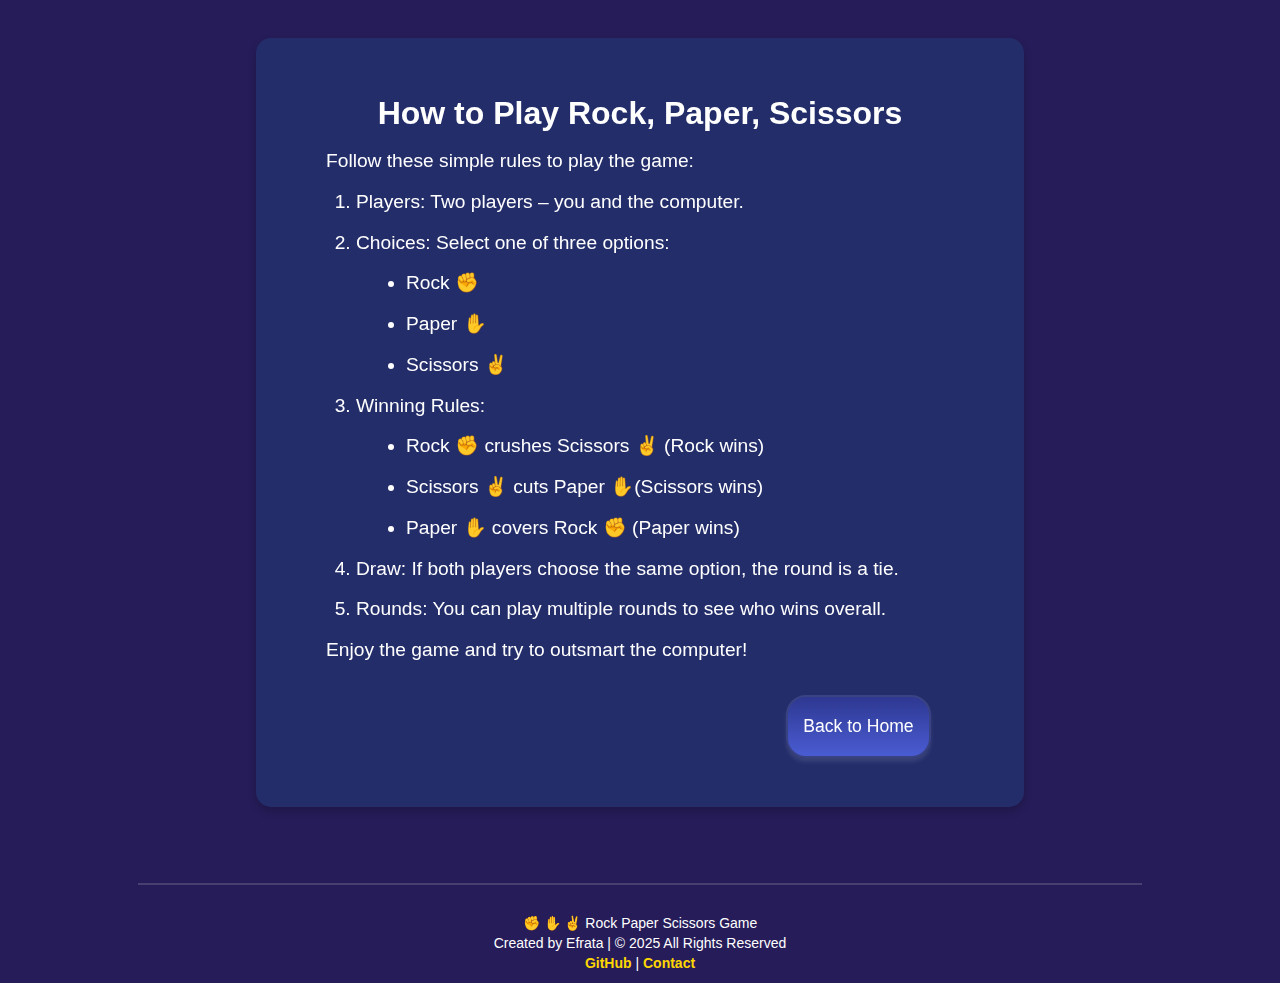
<file: help.html>
<!DOCTYPE html>
<html lang="en">
<head>
    <meta charset="UTF-8">
    <meta name="viewport" content="width=device-width, initial-scale=1.0">
    <title>Document</title>
    <link rel="stylesheet" href="style/common.css">
    <link rel="stylesheet" href="style/help.css">
</head>
<body>
    <section class="help-container">
        <h1>How to Play Rock, Paper, Scissors</h1>
        <p>Follow these simple rules to play the game:</p>
        <ol>
            <li>Players: Two players – you and the computer.</li>
            <li>Choices: Select one of three options:</li>
            <ul>
                <li>Rock ✊</li>
                <li>Paper ✋ </li>  
                <li>Scissors ✌️</li>
            </ul>
            <li>Winning Rules:</li>
            <ul>
                <li>Rock ✊ crushes Scissors ✌️ (Rock wins)</li>
                <li>Scissors ✌️ cuts Paper ✋(Scissors wins)</li>
                <li>Paper ✋ covers Rock ✊ (Paper wins)</li>
            </ul>
            <li>Draw: If both players choose the same option, the round is a tie.</li>
            <li>Rounds: You can play multiple rounds to see who wins overall.</li>
        </ol>
        <p>Enjoy the game and try to outsmart the computer!</p>

        <div class="back-btn-container">
            <button class="back-btn" onclick="location.href='index.html'">Back to Home</button>
        </div>
    </section>

    <footer>
        <div class="footer-line"></div>
        <p>✊ ✋ ✌️ Rock Paper Scissors Game</p>
        <p>Created by Efrata | © 2025 All Rights Reserved</p>
        <p>
            <a href="https://github.com/your-username" target="_blank" >GitHub</a> | 
            <a href="mailto:youremail@example.com" >Contact</a>
        </p>
    </footer>
</body>
</html>
</file>
<file: style/common.css>
*{
    margin: 0;
    padding: 0;
    box-sizing: border-box;
    font-family: 'inter', sans-serif,serif;
}

html, body {
  height: 100%;
  width: 100%;
  background-color: #261C59;      /* make page take full height */
  margin: 0;         /* remove default margin */
  padding: 0;
  display: flex;
  flex-direction: column;
}

  footer {
  background: #261C59;
  color: white;
  text-align: center;
  font-family: Arial, sans-serif;
  font-size: 14px;
  margin-top: auto;
  padding: 8px 12px; /* reduced height */
  border-top: 0px solid rgba(255, 255, 255, 0.2); /* subtle top border */
  /* box-shadow: 0px -3px 6px rgba(0, 0, 0, 0.3); shadow above footer */
  position: relative; /* keeps it normal flow */
}
footer a {
  color: #FFD700; /* golden link color */
  text-decoration: none;
  font-weight: bold;
}
footer a:hover {
  text-decoration: underline;
}
footer p {
  margin: 4px 0; /* reduced spacing between lines */
}
.footer-line {
  width: 80%;
  height: 2px;
  background: rgba(205, 204, 204, 0.2); /* subtle line */
  margin: 30px auto /* space between line and text */
}
</file>
<file: style/help.css>
h1{
    color: white;
    font-size: 2rem;
    text-align: center;
    margin: 5% 0 2% 0;
    font-family: 'Jokerman', sans-serif;
}

.help-container{
    width: 60%;
    height: auto;
    margin: 3% auto;
    background: rgba(0, 195, 255, 0.1);
    border-radius: 15px;
    padding: 20px;
    color: white;
    font-size: 1.2rem;
    box-shadow: 0 4px 8px rgba(0,0,0,0.2);
    backdrop-filter: blur(10px);
}
.help-container p{
    margin: 10px 0;
    margin-left: 50px;
    line-height: 1.6;
}
.help-container ul{
    margin-left: 50px;
    list-style-type: disc;
}
.help-container li{
    margin: 10px 0;
    margin-left: 30px;
    line-height: 1.6;
}
.help-container ol{
    margin-left: 50px;
    list-style-type: decimal;
}

.help-container .back-btn{
    display: flex;
    margin: 4% 4% 4% 70%;
    width: 20%;
    height: 7vh;
    border-radius: 20px;
    border: 2px solid #394384;
    justify-content: space-around;
    align-items: center;
    color: white;
    font-size: 1.1rem;
    background: linear-gradient(#2e3891, #4a5cd3);
    box-shadow:  0px 4px 4px rgba(255, 255, 255, 0.1);
    transition: transform ease-in-out 0.3s;
}
</file>
